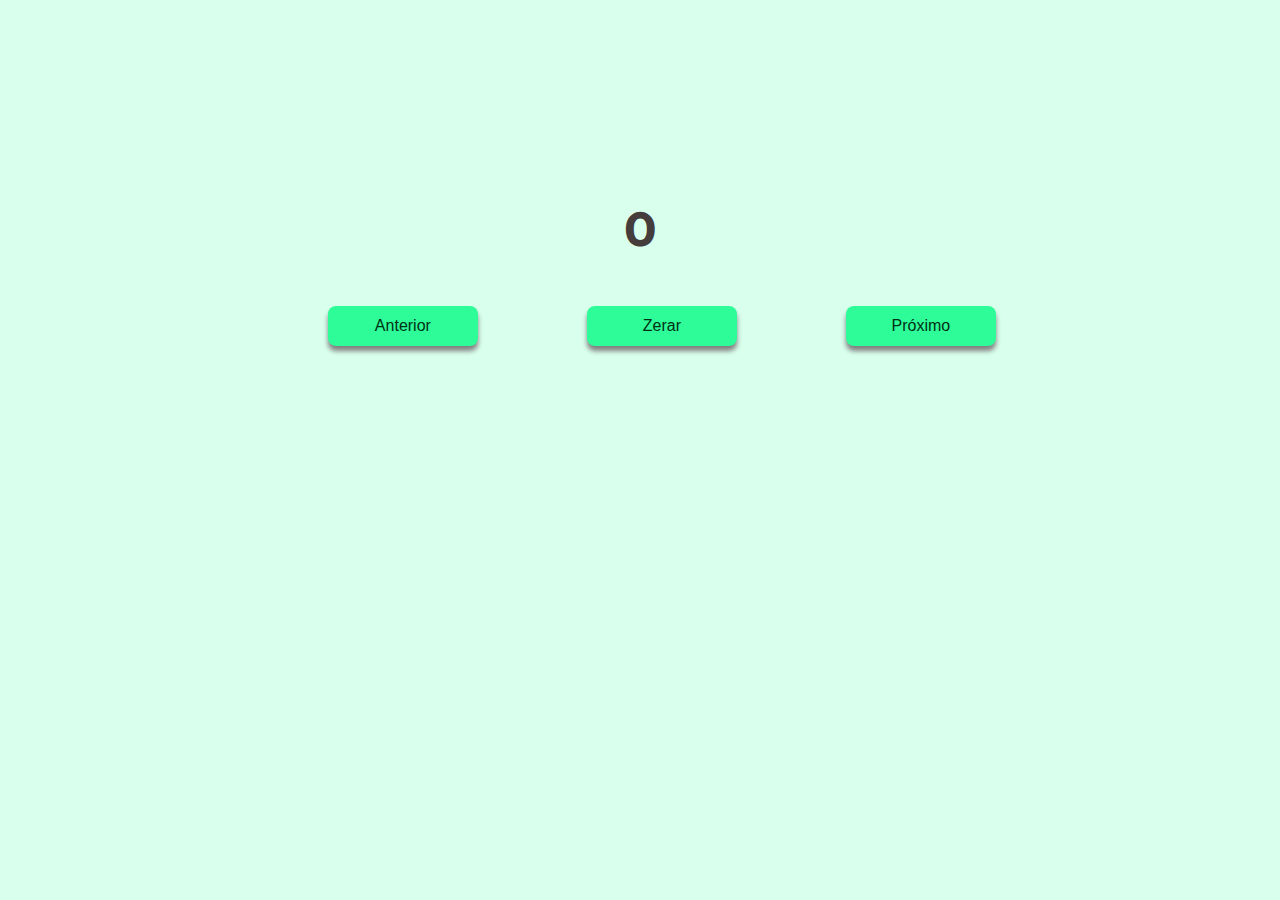
<file: index.html>
<!DOCTYPE html>
<html lang = "pt-br">
<head>
	<title>Counter</title>
	<link rel = "icon" href ="icons/clock.png" type = "image/x-icon"> 
	<meta charset="utf-8">
	<link rel="stylesheet" type="text/css" href="css/style.css">
	<link href="https://fonts.googleapis.com/css2?family=Montserrat:ital,wght@0,200;0,400;0,600;1,400&display=swap" rel="stylesheet">
	<meta http-equiv="X-UA-Compatible" content="IE=edge">
  	<meta name="viewport" content="width=device-width, initial-scale=1, shrink-to-fit=no">
</head>
<body>
	<div id = "content">
		<div id = "number">
			<p>0</p>
		</div>
		<div id = "buttons">
			<button class = "instruction" id = "dim">Anterior</button>
			<button class = "instruction" id = "zerar">Zerar</button>
			<button class = "instruction" id = "aum">Próximo</button>
		</div>
	</div>

	<script src = "js/script_counter.js"></script>
</body>
</html>
</file>
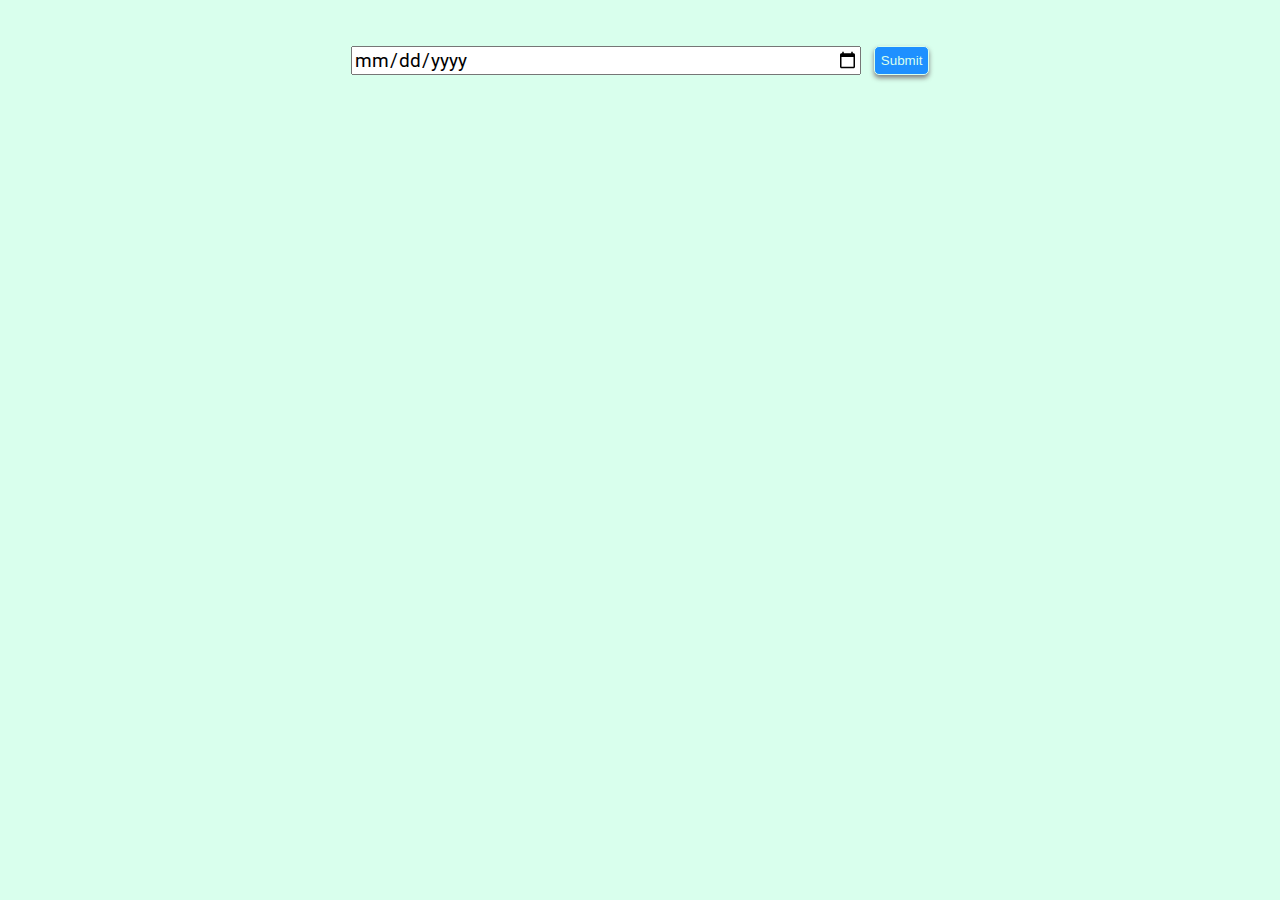
<file: countdown.html>
<!DOCTYPE html>
<html lang="pt-br">
<head>
    <title>Countdown</title>
    <meta charset="utf-8">
    <meta name = "viewport" content = "width = device-width, initial-scale = 1.0">
    <link href="https://fonts.googleapis.com/css2?family=Roboto:ital,wght@0,100;0,300;0,400;0,700;1,400&display=swap" rel="stylesheet">
    <link href="https://fonts.googleapis.com/icon?family=Material+Icons" rel="stylesheet">
    <link rel="stylesheet" href="css/style_countdown.css">
</head>
<body>
    <div id = "container">

        <div id = "choose">
            <input name = "calendar" type = "date" class = "calendar">
            <button id = "send">Submit</button>
        </div>
        <div id = "content">
            <div class = "time disabled">
                <span class = "number"></span>
                <span class = "type">Dias</span>
            </div>
            <div class = "time disabled">
                <span class = "number"></span>
                <span class = "type">Horas</span>
            </div>
            <div class = "time disabled">
                <span class = "number"></span>
                <span class = "type">Minutos</span>
            </div>
            <div class = "time disabled">
                <span class = "number"></span>
                <span class = "type">Segundos</span>
            </div>
        </div>
    </div>
    <script src = "js/script_countdown.js"></script>
</body>
</html>
</file>
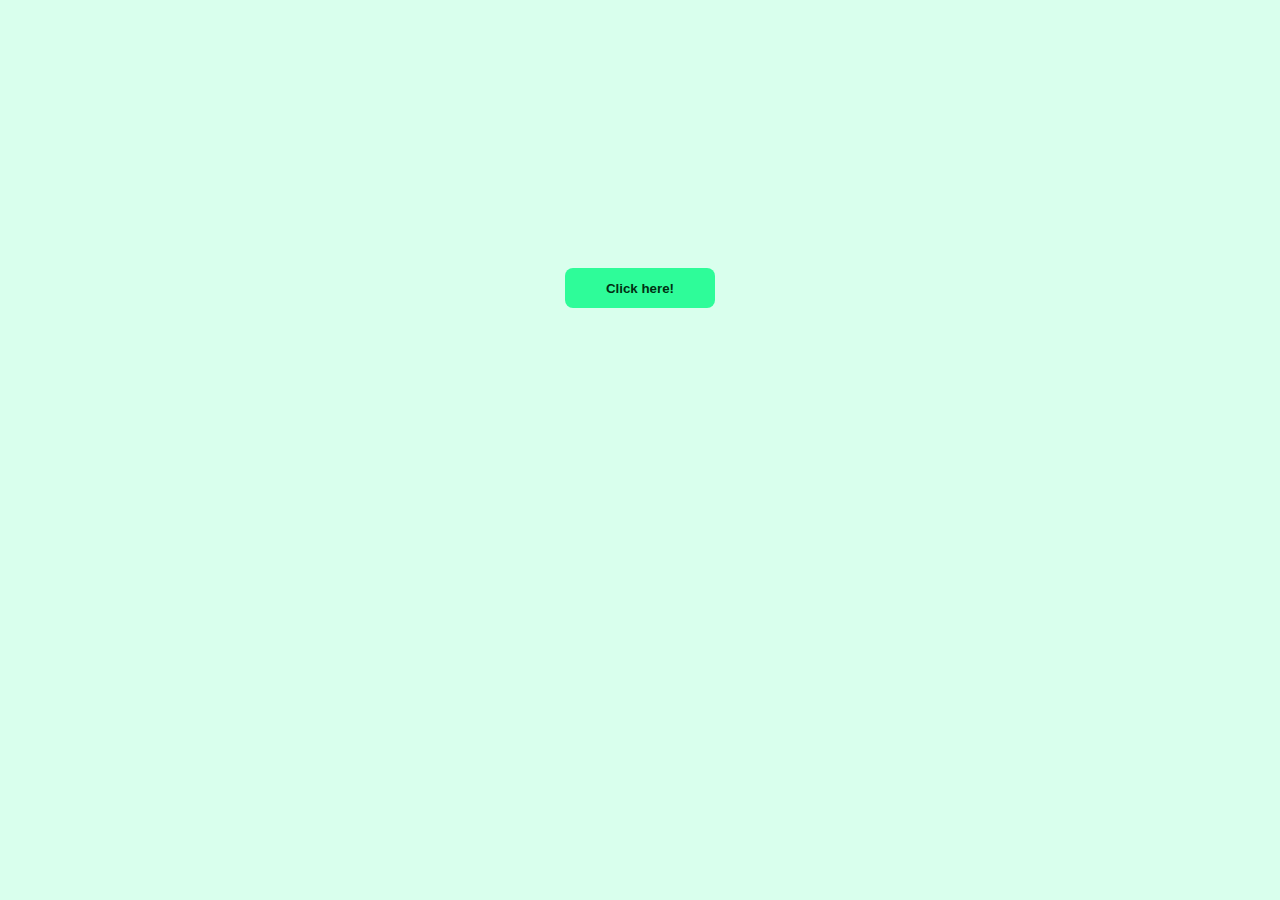
<file: flipper.html>
<!DOCTYPE html>
<html lang = "pt-br">
<head>
	<meta charset="utf-8">
	<title>Flipper</title>
	<link rel="stylesheet" type="text/css" href="css/style_flipper.css">
	<link href="https://fonts.googleapis.com/css2?family=Montserrat:ital,wght@0,200;0,400;0,600;1,400&display=swap" rel="stylesheet">
</head>
<body>

	<div id = "container">
		<div class="grid-item"></div>
		<div class="grid-item"></div>
		<div class="grid-item"></div>
		<div class="grid-item"></div>
		<div class="grid-item"><button id = "btn" onclick="change_color()">Click here!</button></div>
		<div class="grid-item"></div>
		<div class="grid-item"></div>
		<div class="grid-item"></div>
		<div class="grid-item"></div>
	</div>
	<script src = "js/script_flipper.js"></script>
</body>
</html>
</file>
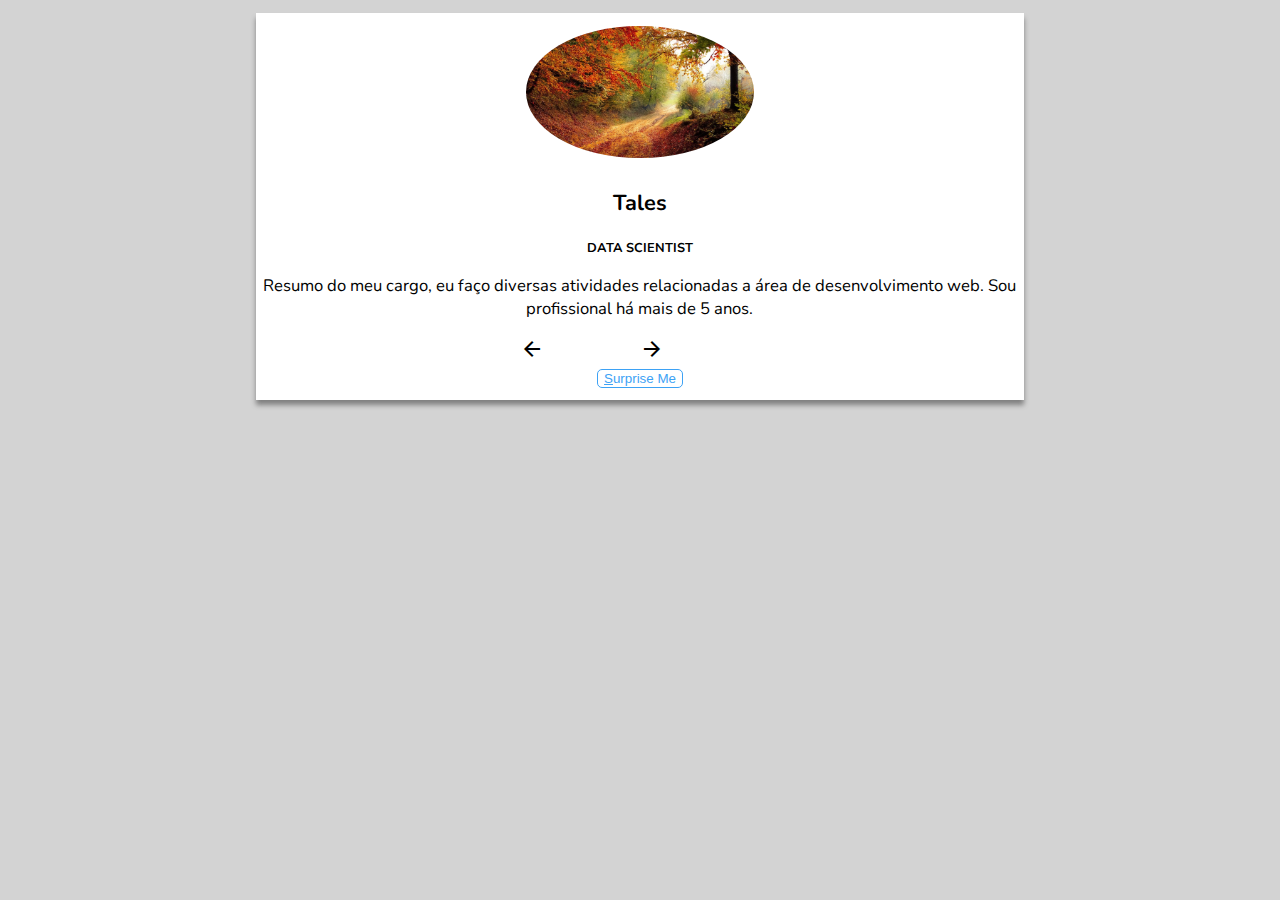
<file: quotes.html>
<!DOCTYPE html>
<html>
    <head>
        <title>Quotes</title>
        <meta charset = "utf-8">
        <meta name = "viewport" content="width = device-width, initial-scale = 1.0">
        <link href="https://fonts.googleapis.com/icon?family=Material+Icons" rel="stylesheet">
        <link href="https://fonts.googleapis.com/css2?family=Nunito:ital,wght@0,200;0,400;0,700;1,400&display=swap" rel="stylesheet">
        <link rel="stylesheet" href = "css/style_quotes.css">
    </head>
    <body>
        <div id = "container">
            <div class = "quote">
                <div class = "image">
                    <img src = "images/image-1.jpg">
                </div>
                <h3 class = "name">Tales</h3>
                <h4 class = "profession">DATA SCIENTIST</h4>
                <p class = "bio">Resumo do meu cargo, eu faço diversas atividades relacionadas a área de desenvolvimento web. Sou profissional há mais de 5 anos.</p>

                <div id = "change_buttons">
                    <span class="material-icons backward">
                        arrow_back_ios
                    </span>
                    <span class="material-icons forward">
                        arrow_forward_ios
                    </span>
                </div>
                
                <div id = "surprise">
                    <button><u>S</u>urprise Me</button>
                </div>
            </div>            
        </div>
        
        <script src = "js/script_quotes.js"></script>
    </body>
</html>
</file>
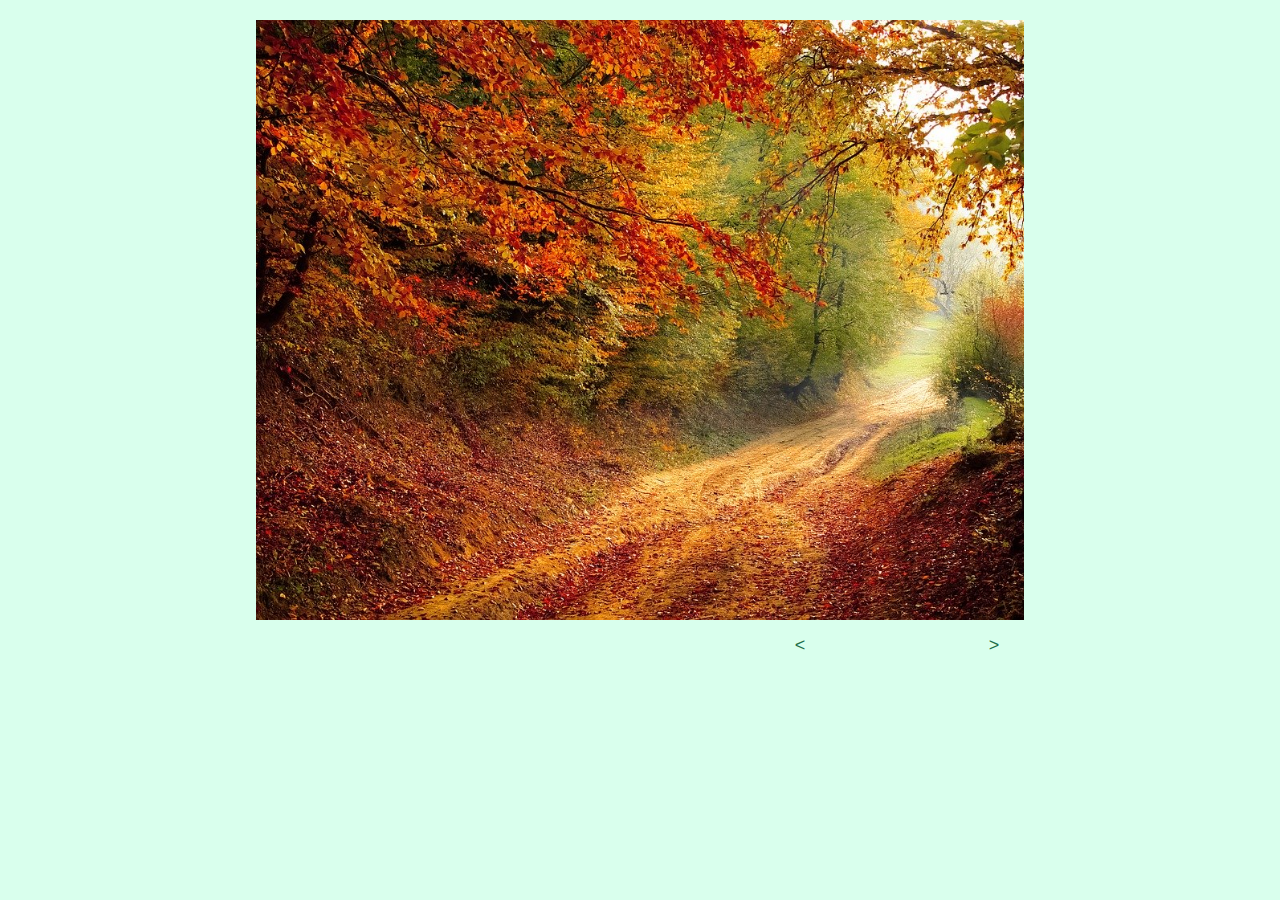
<file: slider.html>
<!DOCTYPE html>
<html>
<head>
	<title>Slider</title>
	<meta charset = "utf-8">
	<link href="https://fonts.googleapis.com/css2?family=Montserrat:ital,wght@0,200;0,400;0,600;1,400&display=swap" rel="stylesheet">
	<link rel = "stylesheet" href = "css/style_slider.css">
</head>
<body>
	<div class = "container">

		<div class = "slide">
			<img src="images/image-1.jpg">
			<img src="images/image-2.jpg">
			<img src="images/image-3.jpg">
			<img src="images/image-4.jpg">
			<img src="images/image-5.jpg">
		</div>		
	</div>

	<button class = "btn" id = "ant"><</button>	
	<button class = "btn" id = "prox">></button>

	<script src = "js/script_slider.js"></script>
</body>
</html>

<!-- Image by <a href="https://pixabay.com/users/Valiphotos-1720744/?utm_source=link-attribution&amp;utm_medium=referral&amp;utm_campaign=image&amp;utm_content=1072823">Valiphotos</a> from <a href="https://pixabay.com/?utm_source=link-attribution&amp;utm_medium=referral&amp;utm_campaign=image&amp;utm_content=1072823">Pixabay</a> -->
</file>
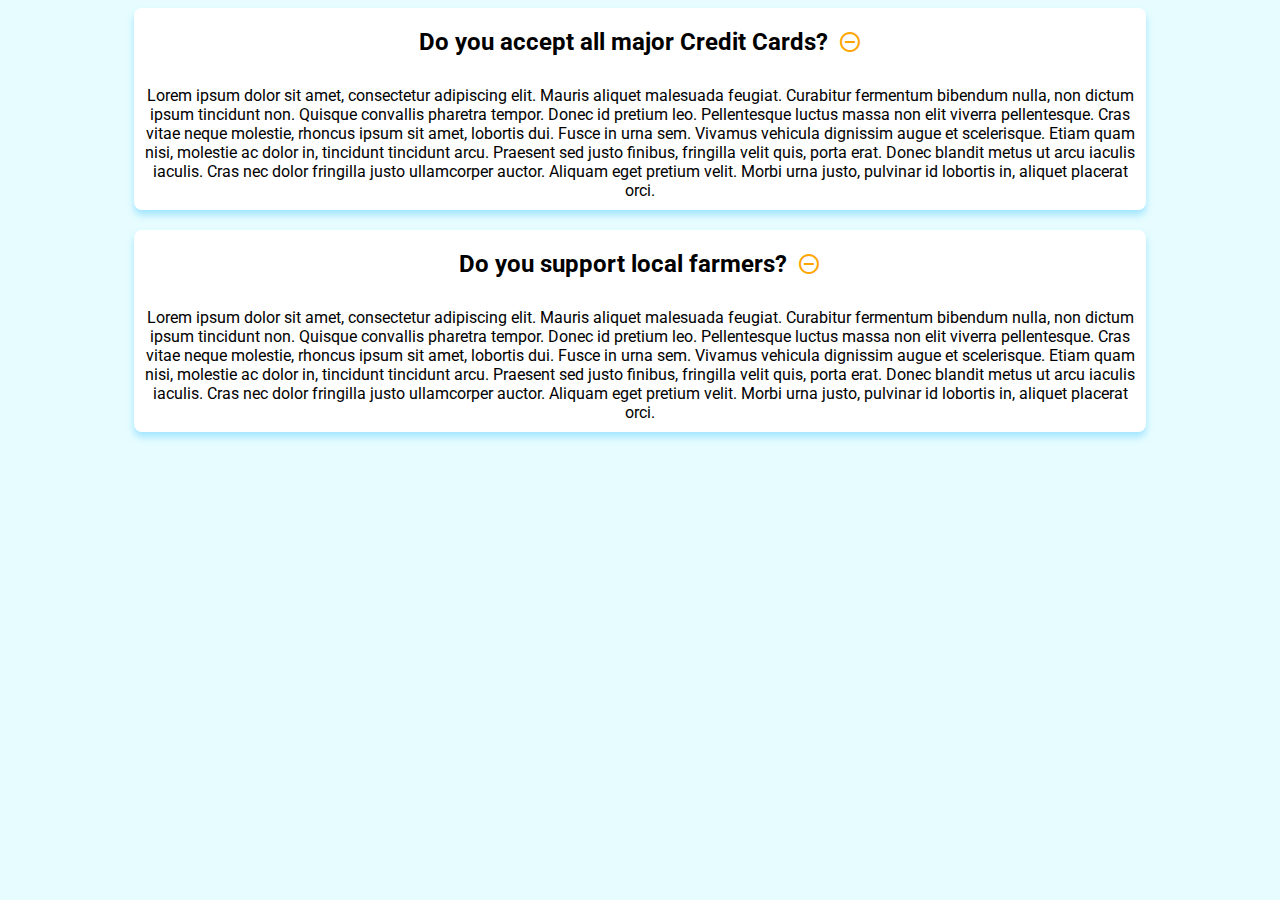
<file: tabs.html>
<!DOCTYPE html>
<html>
<head lang = "pt-br">
    <title>Tabs</title>
    <meta charset="utf-8">
    <meta name = "viewport" content = "width = device-width, initial-scale = 1.0">
    <link href="https://fonts.googleapis.com/css2?family=Roboto:ital,wght@0,100;0,300;0,400;0,700;1,400&display=swap" rel="stylesheet">
    <link href="https://fonts.googleapis.com/icon?family=Material+Icons" rel="stylesheet">
    <link rel="stylesheet" href = "css/style_tabs.css">
</head>
<body>
    <div id = "content">
        <div class = "lines-content">
        <div class = "lines">
            <div class = "tab-title">
                <h2>Do you accept all major Credit Cards?</h2>
                
                <span class="material-icons add">
                    remove_circle_outline
                </span>
                
            </div>
                    
            <div class = "tab-content">
                Lorem ipsum dolor sit amet, consectetur 
                adipiscing elit. Mauris aliquet malesuada feugiat.
                 Curabitur fermentum bibendum nulla, non dictum 
                ipsum tincidunt non. Quisque convallis pharetra 
                tempor. Donec id pretium leo. Pellentesque luctus 
                massa non elit viverra pellentesque. Cras vitae 
                neque molestie, rhoncus ipsum sit amet, lobortis 
                dui. Fusce in urna sem. Vivamus vehicula 
                dignissim augue et scelerisque. Etiam quam nisi, 
                molestie ac dolor in, tincidunt tincidunt arcu. 
                Praesent sed justo finibus, fringilla velit quis, 
                porta erat. Donec blandit metus ut arcu iaculis 
                iaculis. Cras nec dolor fringilla justo 
                ullamcorper auctor. Aliquam eget pretium velit. 
                Morbi urna justo, pulvinar id lobortis in, 
                aliquet placerat orci.
            </div>
        </div>
        </div>
        
        <div class = "lines-content">
        <div class = "lines">
            <div class = "tab-title">
                <h2>Do you support local farmers?</h2>
                
                <span class="material-icons add">
                    remove_circle_outline
                </span>
            </div>
            <div class = "tab-content">
                Lorem ipsum dolor sit amet, consectetur 
                adipiscing elit. Mauris aliquet malesuada feugiat.
                 Curabitur fermentum bibendum nulla, non dictum 
                ipsum tincidunt non. Quisque convallis pharetra 
                tempor. Donec id pretium leo. Pellentesque luctus 
                massa non elit viverra pellentesque. Cras vitae 
                neque molestie, rhoncus ipsum sit amet, lobortis 
                dui. Fusce in urna sem. Vivamus vehicula 
                dignissim augue et scelerisque. Etiam quam nisi, 
                molestie ac dolor in, tincidunt tincidunt arcu. 
                Praesent sed justo finibus, fringilla velit quis, 
                porta erat. Donec blandit metus ut arcu iaculis 
                iaculis. Cras nec dolor fringilla justo 
                ullamcorper auctor. Aliquam eget pretium velit. 
                Morbi urna justo, pulvinar id lobortis in, 
                aliquet placerat orci.
            </div>
        </div>
        </div>
        
    </div>
    
    <script src = "js/script_tabs.js"></script>
</body>
</html>
</file>
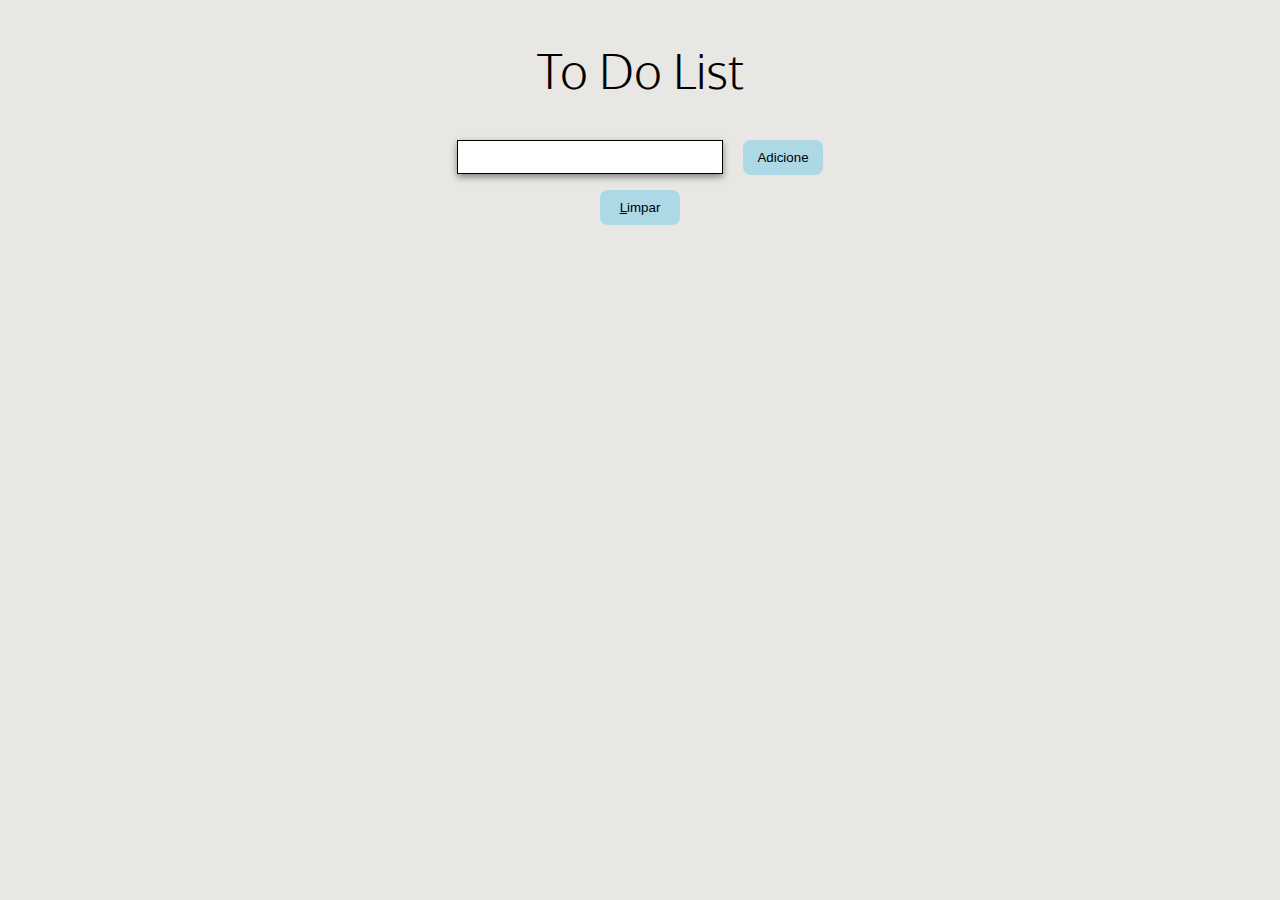
<file: to_do.html>
<!DOCTYPE html>
<html>
<head lang = "pt-br"> 
    <title>To Do List</title>
	<meta charset="utf-8">
	<link rel = "stylesheet" href = "css/style_to_do.css">
	<link href="https://fonts.googleapis.com/css2?family=Oxygen:wght@300;400;700&display=swap" rel="stylesheet">
    <link href="https://fonts.googleapis.com/icon?family=Material+Icons"
      rel="stylesheet">
    <meta name="viewport" content="width=device-width, initial-scale=1.0">
</head>
<body>

	<div id = "container">
		<h2>To Do List</h2>
		<div class = "entrada">
			<input type="text" name="task" class = "task">
			<button class = "btn_task" type = "submit">Adicione</button>
		</div>

		<div class = "tarefas">

		</div>
		<div class = "clean">	
            <button class = "limpar"><u>L</u>impar</button>
		</div>
	</div>

	<script src="js/script_to_do.js"></script>
</body>
</html>
</file>
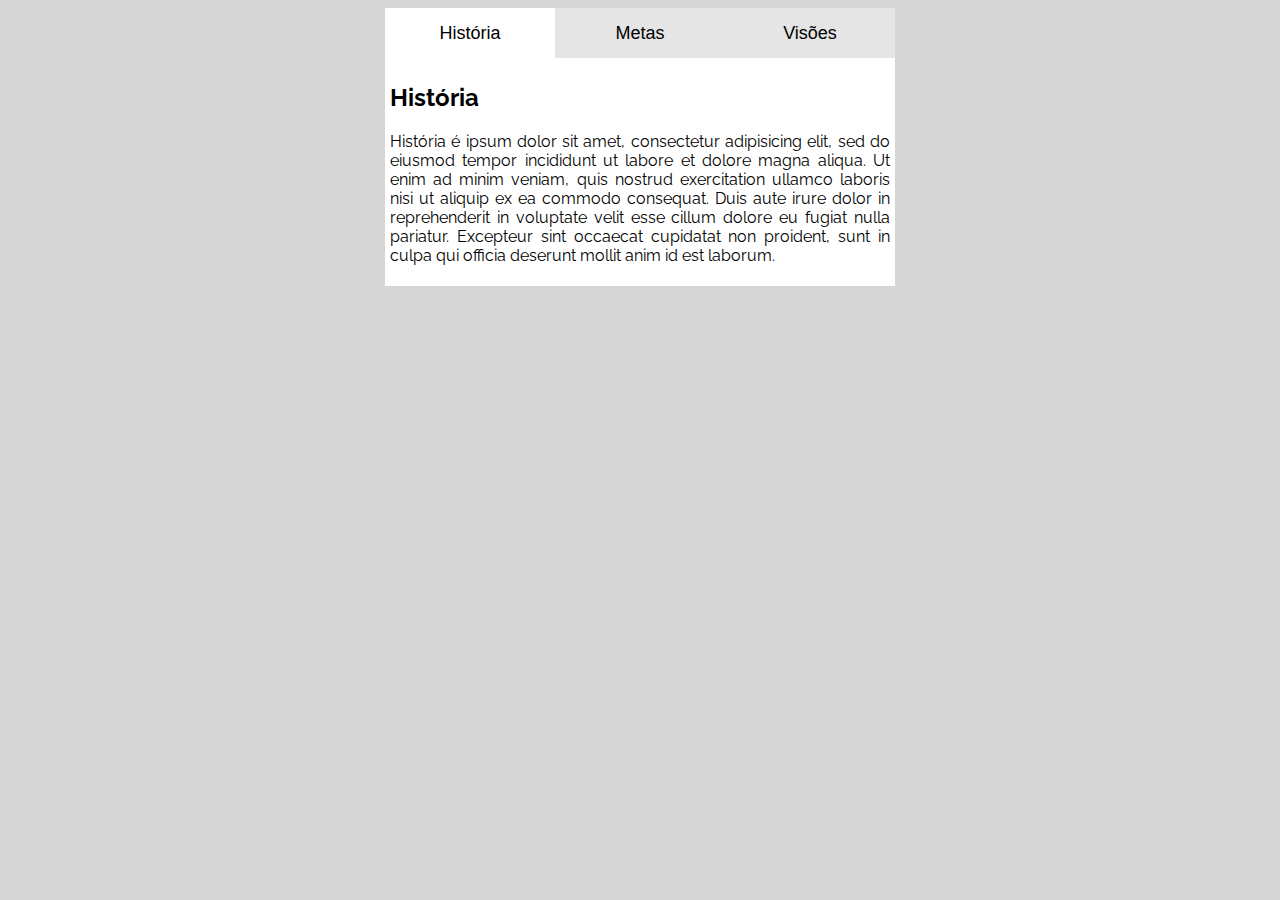
<file: toggle_tabs.html>
<!DOCTYPE html>
<html>
<head>
	<meta charset = "utf-8">
	<title>Toggle Tabs</title>
	<link rel = "stylesheet" href = "css/style_toggle_tabs.css">
	<link href="https://fonts.googleapis.com/css2?family=Raleway:ital,wght@0,100;0,200;0,400;0,700;1,400;1,700&display=swap" rel="stylesheet">
</head>
<body>

	<div class = "content">
		<div class = "menu">
			<button class = "btn" id = "hist">História</button>
			<button class = "btn" id = "met">Metas</button>
			<button class = "btn" id = "vis">Visões</button>
		</div>
		<div class = "text" id = "historia">
			<div class = "tcontent">
				<h2>História</h2>

				<p>História é ipsum dolor sit amet, consectetur adipisicing elit, sed do eiusmod
			tempor incididunt ut labore et dolore magna aliqua. Ut enim ad minim veniam,
			quis nostrud exercitation ullamco laboris nisi ut aliquip ex ea commodo
			consequat. Duis aute irure dolor in reprehenderit in voluptate velit esse
			cillum dolore eu fugiat nulla pariatur. Excepteur sint occaecat cupidatat non
			proident, sunt in culpa qui officia deserunt mollit anim id est laborum.</p>
			</div>
		</div>
		<div class = "text" id = "metas">
			<div class = "tcontent">		
				<h2>Metas</h2>

				<p>Metas é ipsum dolor sit amet, consectetur adipisicing elit, sed do eiusmod
			tempor incididunt ut labore et dolore magna aliqua. Ut enim ad minim veniam,
			quis nostrud exercitation ullamco laboris nisi ut aliquip ex ea commodo
			consequat. Duis aute irure dolor in reprehenderit in voluptate velit esse
			cillum dolore eu fugiat nulla pariatur. Excepteur sint occaecat cupidatat non
			proident, sunt in culpa qui officia deserunt mollit anim id est laborum.</p>
			</div>
		</div>
		<div class = "text" id = "visao">
			<div class = "tcontent">
				<h2>Visões</h2>

				<p>Visões é ipsum dolor sit amet, consectetur adipisicing elit, sed do eiusmod
			tempor incididunt ut labore et dolore magna aliqua. Ut enim ad minim veniam,
			quis nostrud exercitation ullamco laboris nisi ut aliquip ex ea commodo
			consequat. Duis aute irure dolor in reprehenderit in voluptate velit esse
			cillum dolore eu fugiat nulla pariatur. Excepteur sint occaecat cupidatat non
			proident, sunt in culpa qui officia deserunt mollit anim id est laborum.</p>
			</div>
		</div>
	</div>

	<script src = "js/script_toggle_tabs.js"></script>
</body>
</html>
</file>
<file: css/style.css>
body {
	background-color: #D9FFED;
}

#content{
	font-family: 'Montserrat', sans-serif;
	width: 100%;
	height: 100%;
}

#number{
	margin: auto;
	font-size: 48px;
	color: #254F8D;
	margin-top: 200px;
}

.instruction{
	margin: auto;
	margin-left: 105px; 
	width: 150px;
	height: 40px;
	background-color: #2EFC99;
	color: #003013;
	border-radius: 8px;
	border-style: none;
	font-size: 16px;
	box-shadow: 0 5px 5px 0 grey;
	transition: 0.2s;
	float: center;
}

.instruction:hover{
	cursor: pointer;
	color: white;
}

.instruction:first-child:hover{
	background-color: #FF0101;
}

.instruction:nth-child(2):hover{
	background-color: #453C3C;
}

.instruction:nth-child(3):hover{
	background-color: #254F8D;	
}


#buttons{
	margin-left: 17%;
}

p{
	text-align: center;
	font-weight: bold;
}

@media screen and (max-width: 950px){
	body{
		background-color: blue;
	}
	.instruction{
		margin-left: 30px;
	}
}

@media screen and (max-width: 690px){
	body{
		background-color: green;
	}

	.instruction{
		float: left;
		clear: both;
		margin-top: 10px;
		margin-left: 100px;
	}
}
</file>
<file: css/style_countdown.css>
body{
    font-family: 'Roboto', sans-serif;
    background-color: #D9FFED;
}

#container{
    display: flex;
    flex-direction: column;
    justify-content: center;
}

#send{
    outline: none;
    margin-left: 1%;
    border-radius: 5px;
    border: 1px solid #D9FFED;
    box-shadow: 0px 3px 5px grey;
    background-color: dodgerblue;
    color: #D9FFED;
}

#send:hover{
    cursor: pointer;
    background-color: #111630;
}

#content{
    display: flex;
    flex-direction: row;
    justify-content: center;
}

#choose {
    display: flex;
    flex-direction: row;
    justify-content: center;
    margin-top: 3%;
    margin-bottom: 10%;
}

.calendar {
    font-family: "Roboto", sans-serif;
    font-size: 1.5vw;
    width: 40%;
    outline: none;
}

.time{
    margin: 10px;
    padding: 5px;
    width: 10%;
    background-color: #111630;
    display: flex;
    flex-direction: column;
    justify-content: center;
    text-align: center;
    color: white;
    border-radius: 6px;
    box-shadow: 0px 3px 20px blue;
}

.number{
    font-size: 5vw;
}

.type{
    font-size: 1.5vw;
}

.disabled {
    display: none;
}
</file>
<file: css/style_flipper.css>
body {
	background-color: #D9FFED;
	font-family: 'Montserrat', sans-serif;
}

#btn{
	background-color: #2EFC99;
	color: #003013;
	border-style: none;
	border-radius: 8px;
	width: 150px;
	height: 40px;
	float: center;
	transition: 0.3s;
	font-weight: bold;
}

#btn:hover{
	cursor: pointer;
	color: #2EFC99;
	background-color: #003013;
}

#btn:active{
	outline: none;
}

#container{
	display: grid;
	grid-template-columns: auto auto auto;
	grid-row-gap: 200px;
}

.grid-item{
	text-align: center;
	padding: 20px;
}
</file>
<file: css/style_quotes.css>
body {
    background-color: lightgray;
    font-family: "Nunito", sans-serif;
}

#container {
    display: flex;
    flex-direction: row;
    justify-content: center;
}

.image, .name, .profession, .bio, #change_buttons, #surprise{
    display: flex;
    flex-direction: row;
    justify-content: center;
}

.quote{
    padding: 5px;
    margin-top: 5px;
    background: white;
    width: 60%;
    box-shadow: 0px 5px 5px grey;
}

.image {
    display: flex;
    flex-direction: row;
    justify-content: center;
}

.image img{
    margin: 1%;
    width: 30%;
    height: auto;
    border-radius: 50%;
    vertical-align: center;
}

.bio{
    text-align: center;
    align-self: center;
    font-size: 1.3vw;
}

.name{
    font-size: 1.7vw;
}

.profession{
    padding: 0;
    margin-top: 0px;
    font-size: 1vw;
}

.backward:hover, .forward:hover, #surprise button:hover{
    cursor: pointer;
}

.backward:hover, .forward:hover {
    color: #3da2f5;
}

#surprise button {
    border: 1px solid #3da2f5;
    border-radius: 5px;
    background: transparent;
    color: #3da2f5;
    margin-top: 1%;
    margin-bottom: 1%;
    outline: none;
}

#surprise button:hover{
    background: #3da2f5;
    color: white;
}
</file>
<file: css/style_slider.css>
*{
	padding: 0px;
	margin: 0px;
	box-sizing: border-box;
}

body {
	background-color: #D9FFED;
}

.container{
	font-family: 'Montserrat', sans-serif;
	margin: auto;
	width: 60%;
	overflow: hidden;
	
}

.slide{
	margin-top: 20px;
	border-radius: 8px;
	display: flex;
	width: 100%;
	height: 600px;
}

.btn{
	font-size: 18px;
	color: #216E49;
	background-color: transparent;
	border-style: none;
	border-radius: 8px;
	width: 140px;
	height: 50px;
	margin-left: 50px;
	position: relative;
	left: 680px;
}

.btn:hover{
	cursor: pointer;
}
</file>
<file: css/style_tabs.css>
body {
    background-color: #e6fcff;
    font-family: 'Roboto', sans-serif;
}

#content{
    display: flex;
    flex-direction: column;
}

.lines-content{
    display: flex;
    flex-direction: row;
    justify-content: center;
    margin-bottom: 20px;
}

.lines{
    width: 80%;
    display: flex;
    flex-direction: column;
    justify-content: center;
    text-align: center;
    background-color: white;
    border-radius: 8px;
    box-shadow: 0px 5px 7px #a3e5ff;
}

.tab-title{
    display: flex;
    flex-direction: row;
    justify-content: center;
}

.tab-title h2 {
    text-align: center;
}

.material-icons{
    margin-top: 22px;
    margin-left: 10px;
    float: right;
    color: orange;
}

.add:hover{
    cursor: pointer;
}

.tab-content{
    padding: 10px;
}

.empty{
    display: none;
}
</file>
<file: css/style_to_do.css>
body{
	background-color: #e8e7e3;
	font-family: 'Oxygen', sans-serif;
}

.content{
	display: flex;
	flex-direction: column;
	justify-content: center;
	align-items: center;
}

h2 {
	font-size: 48px;
	text-align: center;
	font-weight: lighter;
}

.entrada{
	display: flex;
	flex-direction: row;
	justify-content: center;
	align-items: center;
}

.task{
	border-radius: 0.2px;
	border: none;
	height: 30px;
	width: 260px;
	border: 1px solid black;
	box-shadow: 0 3px 7px grey;
	outline: none;
}

.btn_task{
	margin-left: 20px;
	border-radius: 8px;
	outline: none;
	height: 35px;
	width: 80px;
	border: none;
	background-color: lightblue;
}

.btn_task:hover{
	cursor: pointer;
	background-color: #2fa3c8;
}

.tarefas{
	display: flex;
	flex-direction: column;
	justify-content: center;
	align-items: center;	
}

.clean{
	margin-top: 15px;
	display: flex;
	flex-direction: row;	
	align-self: center;
	justify-content: center;		
}

.limpar {
	border-radius: 8px;
	outline: none;
	border: none;
	background-color: lightblue;
	height: 35px;
	width: 80px;
}

.limpar:hover{
	cursor: pointer;
	background-color: #2fa3c8;
}

.item{
	display: flex;
	flex-direction: row;
	justify-content: center;
	text-align: left;
	background-color: white;
	display: block;
	width: 40%;
    height: 10%;
	margin-top: 10px;
	box-shadow: 0 5px 5px grey;
	border-radius: 1px;
	padding-left: 10px;
}

.item:hover{
    cursor: pointer;
}

.item p{
    float: left;
}

.material-icons {
    margin-top: 15px;
    margin-right: 10px;
    float: right;
    color: red; 
}

.material-icons:hover{
    cursor: pointer;
}

.risco {
    background-color: rgb(17, 247, 79);
}

.risco p {
    text-decoration: line-through;
}
</file>
<file: css/style_toggle_tabs.css>
body {
	background-color: #D6D6D6;
	font-family: 'Raleway', sans-serif;
}

.content{
	display: flex;
	flex-direction: column;
}

.menu{
	display: flex;
	flex-direction: row;
	align-items: center;
	justify-content: center;
	clear: right;
	float: left;
}

.btn{
	height: 50px;
	width: 170px;
	font-size: 18px;
	font-weight: lighter;
	background-color: #e5e5e5;
	border: none;
	float: right;
}

.btn:hover{
	cursor: pointer;
	background-color: #c5eceb !important;
}

#hist{
	background-color: white;
}

.btn:focus{
	outline: none;
}

.text{
	display: flex;
	flex-direction: column;
	align-items: center;
	justify-content: center;
	text-align: center;
}

.text p{
	width: 500px;
	justify-content: center;
	text-align: justify;
}

.text h2{
	justify-content: left;
	text-align: left;
}

#historia{
	display: flex;
}

#metas{
	display: none;
}

#visao{
	display: none;
}

.tcontent{
	background-color: white;
	padding: 5px;
}
</file>
